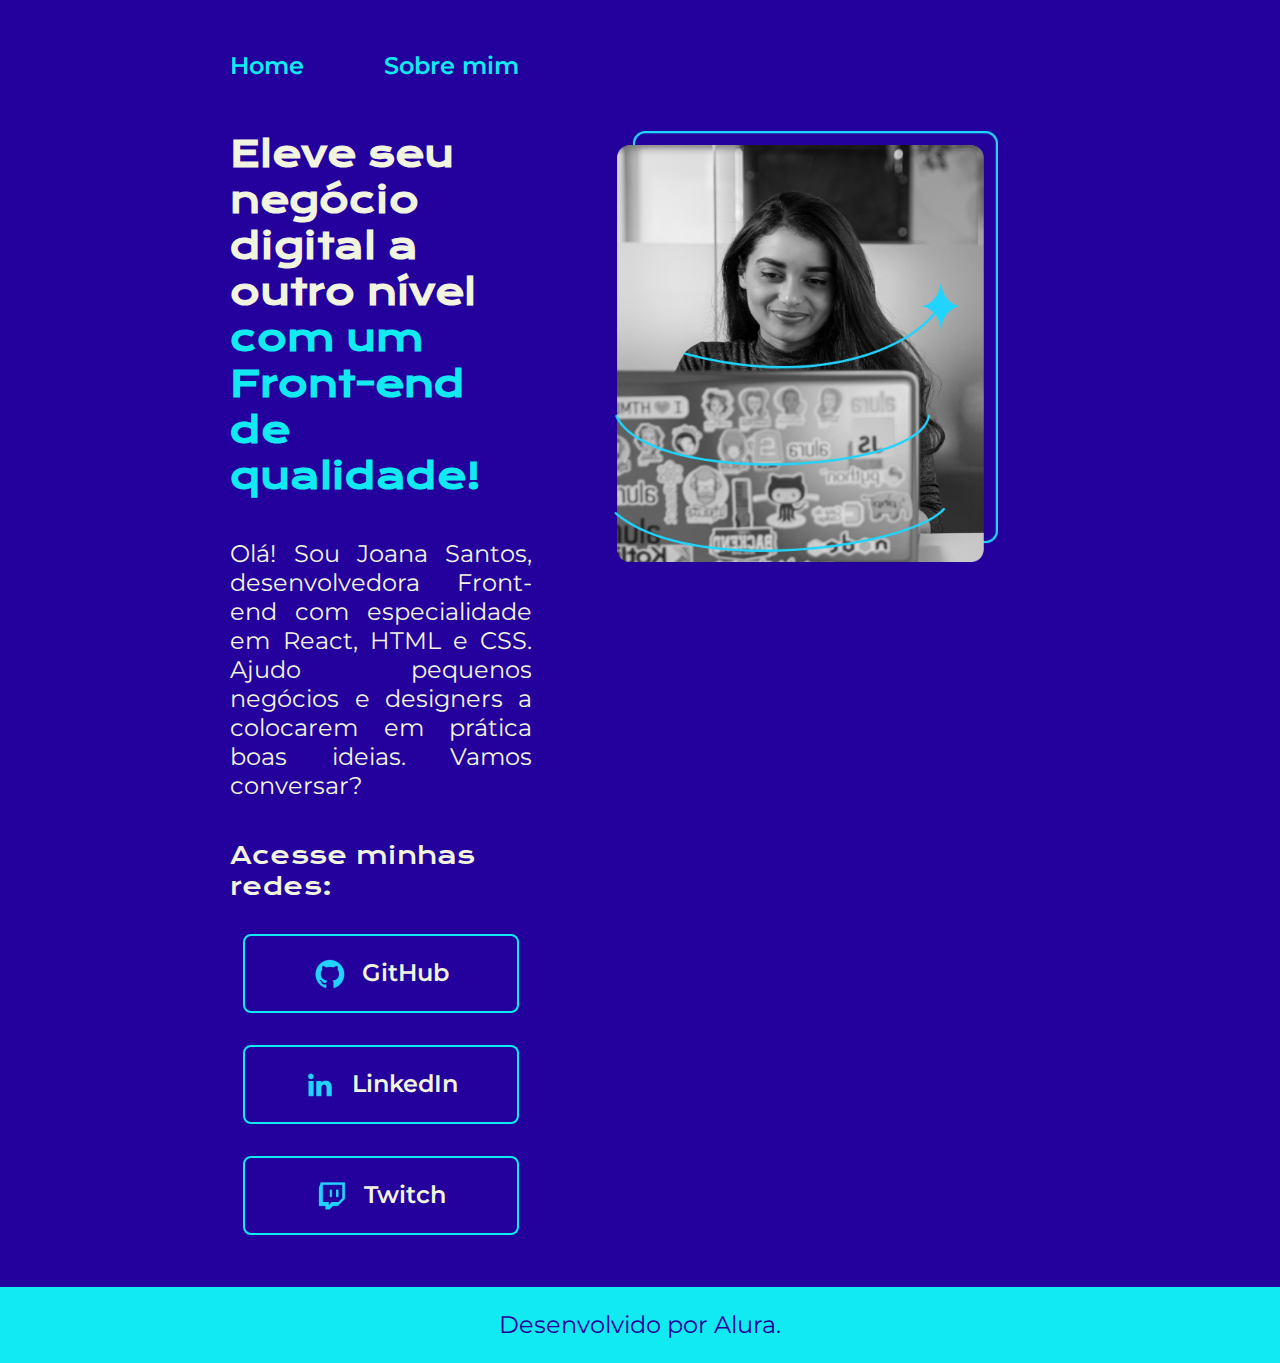
<file: index.html>
<!DOCTYPE html>
<html lang="pt-br">

<head>
    <meta charset="UTF-8">
    <meta http-equiv="X-UA-Compatible" content="IE=edge">
    <meta name="viewport" content="width=device-width, initial-scale=1.0">
    <title>Joana Santos | Home</title>
    <link rel="stylesheet" href="styles/style.css">
</head>

<body>
    <header class="cabecalho">
        <nav class="cabecalho__menu">
            <a href="index.html" class="cabecalho__menu__itens" >Home</a>
            <a href="about.html" class="cabecalho__menu__itens">Sobre mim</a>
        </nav>
    </header>
    <main class="apresentacao">
        <section class="apresentacao__conteudo">
            <h1 class="apresentacao__conteudo__titulo">Eleve seu negócio digital a outro nível<strong 
            class="titulo-destaque"> com um Front-end de qualidade!
            </strong></h1>
            <p class="apresentacao__conteudo__texto">Olá! Sou Joana Santos, desenvolvedora
            Front-end com especialidade em React, HTML e
            CSS. Ajudo pequenos negócios e designers a
            colocarem em prática boas ideias. Vamos
            conversar?</p>
            <div class="apresentacao__links">
                <h2 class="apresentacao__links__subtitulo">Acesse minhas redes:</h2>
                <a class="apresentacao__links__nav" href="https://github.com/">
                    <img src="assets/Logo Github.png" alt="Logo Github">GitHub
                </a>
                <a class="apresentacao__links__nav" href="https://www.linkedin.com/">
                    <img src="assets/Logo linkedin.png" alt="Logo LinkedIn">LinkedIn 
                </a>
                <a class="apresentacao__links__nav" href="https://www.twitch.tv/">                    
                    <img src="assets/Logo Twitch.png" alt="Logo Twitch">Twitch
                </a>
            </div>
        </section>
        <img src="assets/Imagem.png" class="imagem" alt="Foto da Joana Santos programando">
    </main>
    <footer>
        <p class="rodape">Desenvolvido por Alura.</p>
    </footer>
</body>

</html>
</file>
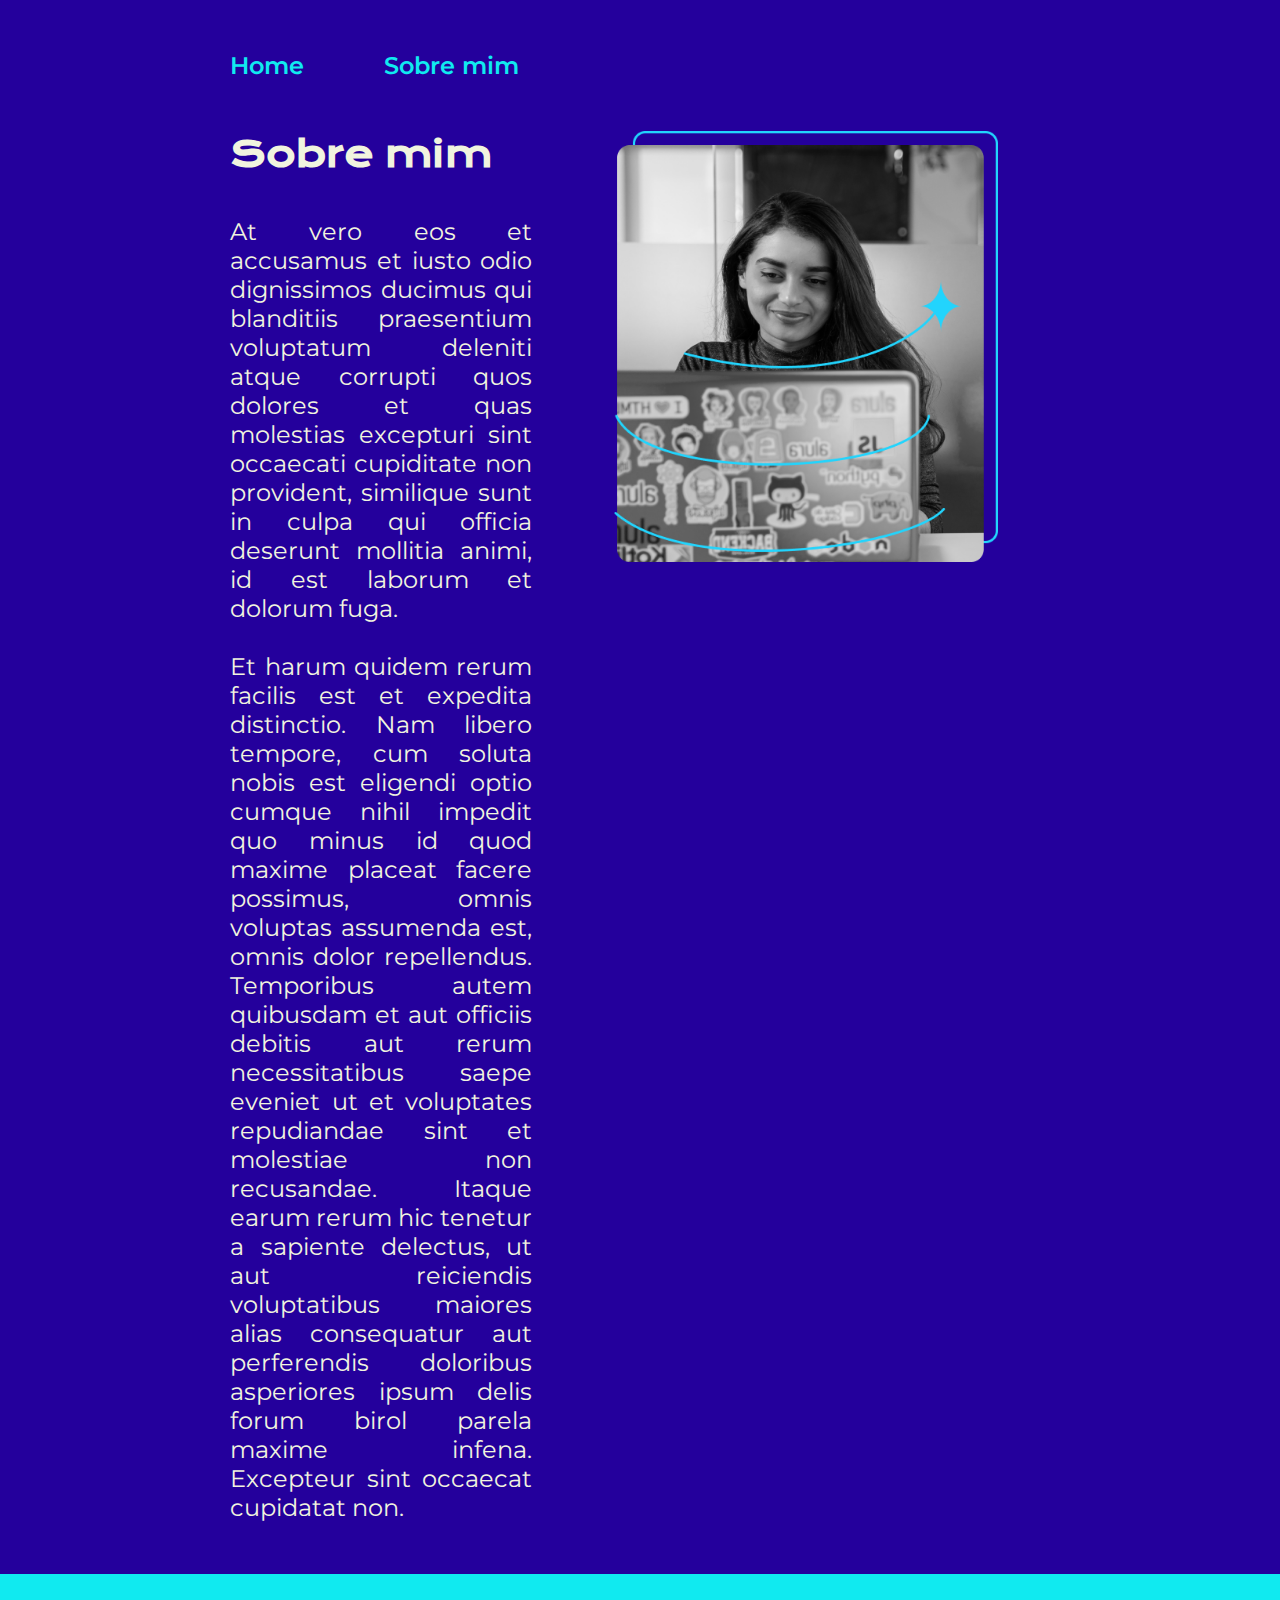
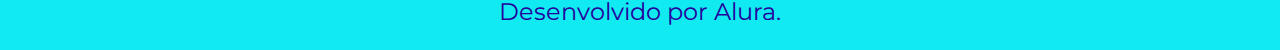
<file: about.html>
<!DOCTYPE html>
<html lang="pt-br">

<head>
    <meta charset="UTF-8">
    <meta http-equiv="X-UA-Compatible" content="IE=edge">
    <meta name="viewport" content="width=device-width, initial-scale=1.0">
    <title>Joana Santos | Sobre mim</title>
    <link rel="stylesheet" href="styles/style.css">
</head>

<body>
    <header class="cabecalho">
        <nav class="cabecalho__menu">
            <a href="index.html" class="cabecalho__menu__itens" >Home</a>
            <a href="about.html" class="cabecalho__menu__itens">Sobre mim</a>
        </nav>
    </header>
    <main class="apresentacao">
        <section class="apresentacao__conteudo">
            <h1 class="apresentacao__conteudo__titulo">Sobre mim</h1>
            <p class="apresentacao__conteudo__texto">At vero eos et accusamus et iusto odio dignissimos ducimus qui blanditiis praesentium voluptatum deleniti atque corrupti quos dolores et quas molestias excepturi sint occaecati cupiditate non provident, similique sunt in culpa qui officia deserunt mollitia animi, id est laborum et dolorum fuga.
            <br>
            <br>
            Et harum quidem rerum facilis est et expedita distinctio. Nam libero tempore, cum soluta nobis est eligendi optio cumque nihil impedit quo minus id quod maxime placeat facere possimus, omnis voluptas assumenda est, omnis dolor repellendus. Temporibus autem quibusdam et aut officiis debitis aut rerum necessitatibus saepe eveniet ut et voluptates repudiandae sint et molestiae non recusandae. Itaque earum rerum hic tenetur a sapiente delectus, ut aut reiciendis voluptatibus maiores alias consequatur aut perferendis doloribus asperiores ipsum delis forum birol parela maxime infena. Excepteur sint occaecat cupidatat non.
            </p>
        </section>
        <img src="assets/Imagem.png" class="imagem" alt="Foto da Joana Santos programando">
    </main>
    <footer>
        <p class="rodape">Desenvolvido por Alura.</p>
    </footer>
</body>

</html>
</file>
<file: styles/style.css>
@import url('https://fonts.googleapis.com/css2?family=Krona+One&family=Montserrat:wght@400;600&display=swap');

:root {
    --cor-primaria: #24009C;
    --cor-secundaria: #F1F4DF;
    --cor-destaque:#10EAF0;
    --cor-hover:  #0028FF;
    --fonte-titulo: 'Krona One', sans-serif;
    --fonte-texto: 'Montserrat', sans-serif;
    --tamanho-titulo: 2.25rem;
    --tamanho-texto: 1.5rem;
/*     
    --cor-primaria: #5800FF;
    --cor-secundaria: #72FFFF;
    --cor-destaque:#00D7FF;
    --cor-hover:  #0096FF; */
}

*{
    margin: 0;
    padding: 0;
}

body{
    box-sizing: border-box;
    background-color: var(--cor-primaria);
    color: var(--cor-secundaria);
    width: 100vw;
}

.cabecalho__menu {
    margin: 4% 0 0 18%;
    display: flex;
    gap: 80px;
}

.cabecalho__menu__itens {
    color: var(--cor-destaque);
    font-weight: 600;
    font-size: var(--tamanho-texto);
    font-family: var(--fonte-texto); 
    text-decoration: none;
}

.apresentacao{
    margin: 4% 18%;
    display: flex;
    align-items:start;
    justify-content: space-between;
    gap: 82px;
    width: 60vw;
}
.apresentacao__conteudo{
    width: 50%;
    padding: 0;
    display: flex;
    flex-direction: column;
    gap: 40px;
}

.apresentacao__conteudo__titulo{
    font-size: var(--tamanho-titulo);
    font-family: var(--fonte-titulo);
    width: 100%;
}

.titulo-destaque{
    color: var(--cor-destaque);
}

.apresentacao__conteudo__texto{
    font-size: var(--tamanho-texto);
    font-family: var(--fonte-texto);
    width: 100%;
    text-align: justify;
}

.apresentacao__links{
    display: flex;
    flex-direction: column;
    justify-content: space-between;
    align-items: center;
    gap: 32px;
}

.apresentacao__links__subtitulo {
    font-family: var(--fonte-titulo);
    font-weight: 400;
    font-size: var(--tamanho-texto);
}

.apresentacao__links__nav{
    display: flex;
    align-content: center;
    justify-content: center;
    gap: 16px;
    border: 2px solid var(--cor-destaque);
    width: 90%;
    text-align: center;
    border-radius: 8px;
    font-size: var(--tamanho-texto);
    font-weight: 600;
    padding: 21.5px 0;
    text-decoration: none;
    color: var(--cor-secundaria);
    font-family: var(--fonte-texto);
}

.apresentacao__links__link:hover {
    background-color: var(--cor-hover);
}

.imagem {
    width: 50%;
}

.rodape {
    padding: 23.64px 0;
    color: var(--cor-primaria);
    background-color: var(--cor-destaque);
    text-align: center;
    font-family: var(--fonte-texto);
    font-size: var(--tamanho-texto);
}

/* ABOUT */

.sobre-mim__conteudo{
    width: 50%;
    padding: 0;
    display: flex;
    flex-direction: column;
    gap: 40px;
}

.sobre-mim__conteudo__titulo{
    font-size: var(--tamanho-titulo);
    font-family: var(--fonte-titulo);
}

.sobre-mim__conteudo__texto{
    font-size: var(--tamanho-texto);
    font-family: var(--fonte-texto);
}

@media (max-width: 1200px) {
    .cabecalho {
        padding: 3vh 0;
    }

    .cabecalho__menu {
        width: auto;
        display: flex;
        justify-content: space-evenly;
        margin: 5% 10%;
        margin-bottom: 0;
    }
    
    .apresentacao {
        flex-direction: column-reverse;
        padding: 5%;
        justify-content: center;
        margin: 0 5vw 10vh 5vw;
        gap: 8vh;
    }

    .apresentacao__conteudo {
        display: flex;
        width: 80vw;
        gap: 5vh;
        align-content: center;
    }

    .imagem {
        width: 80vw;
    }
    
}
</file>
